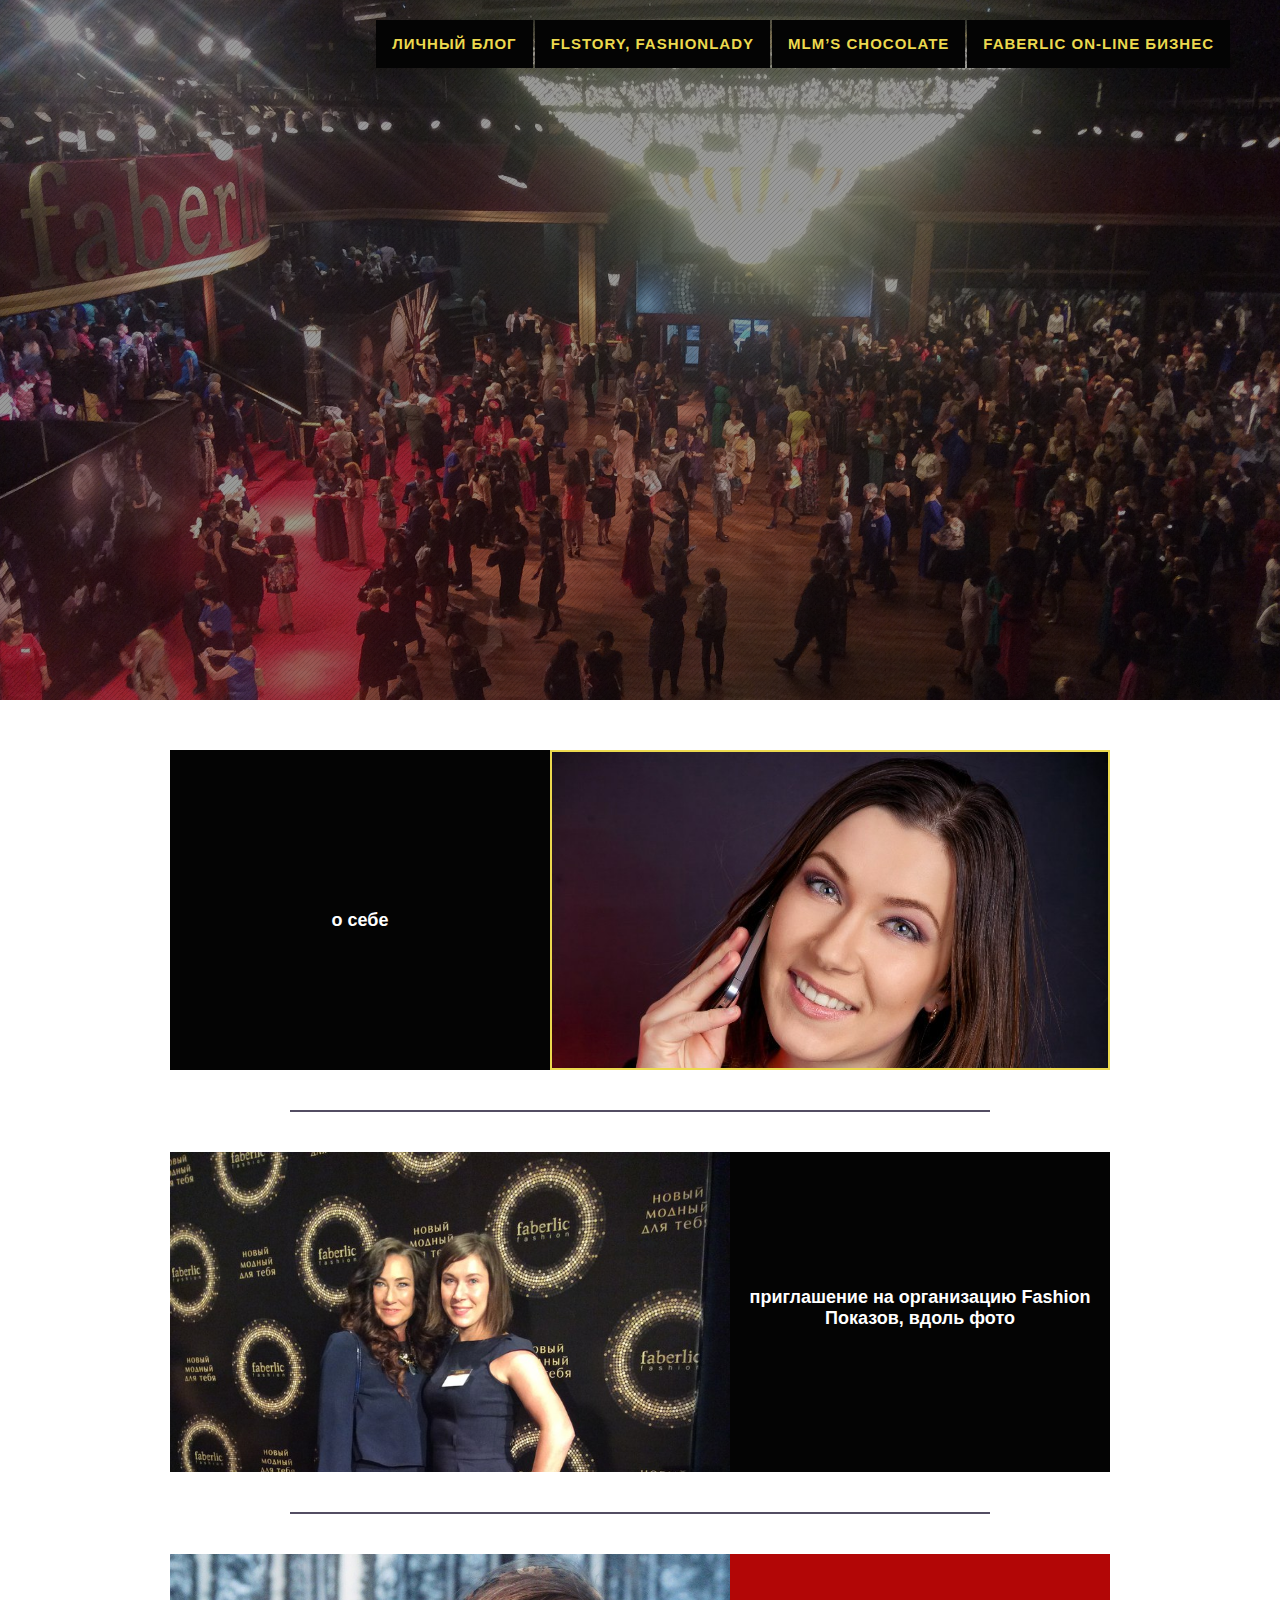
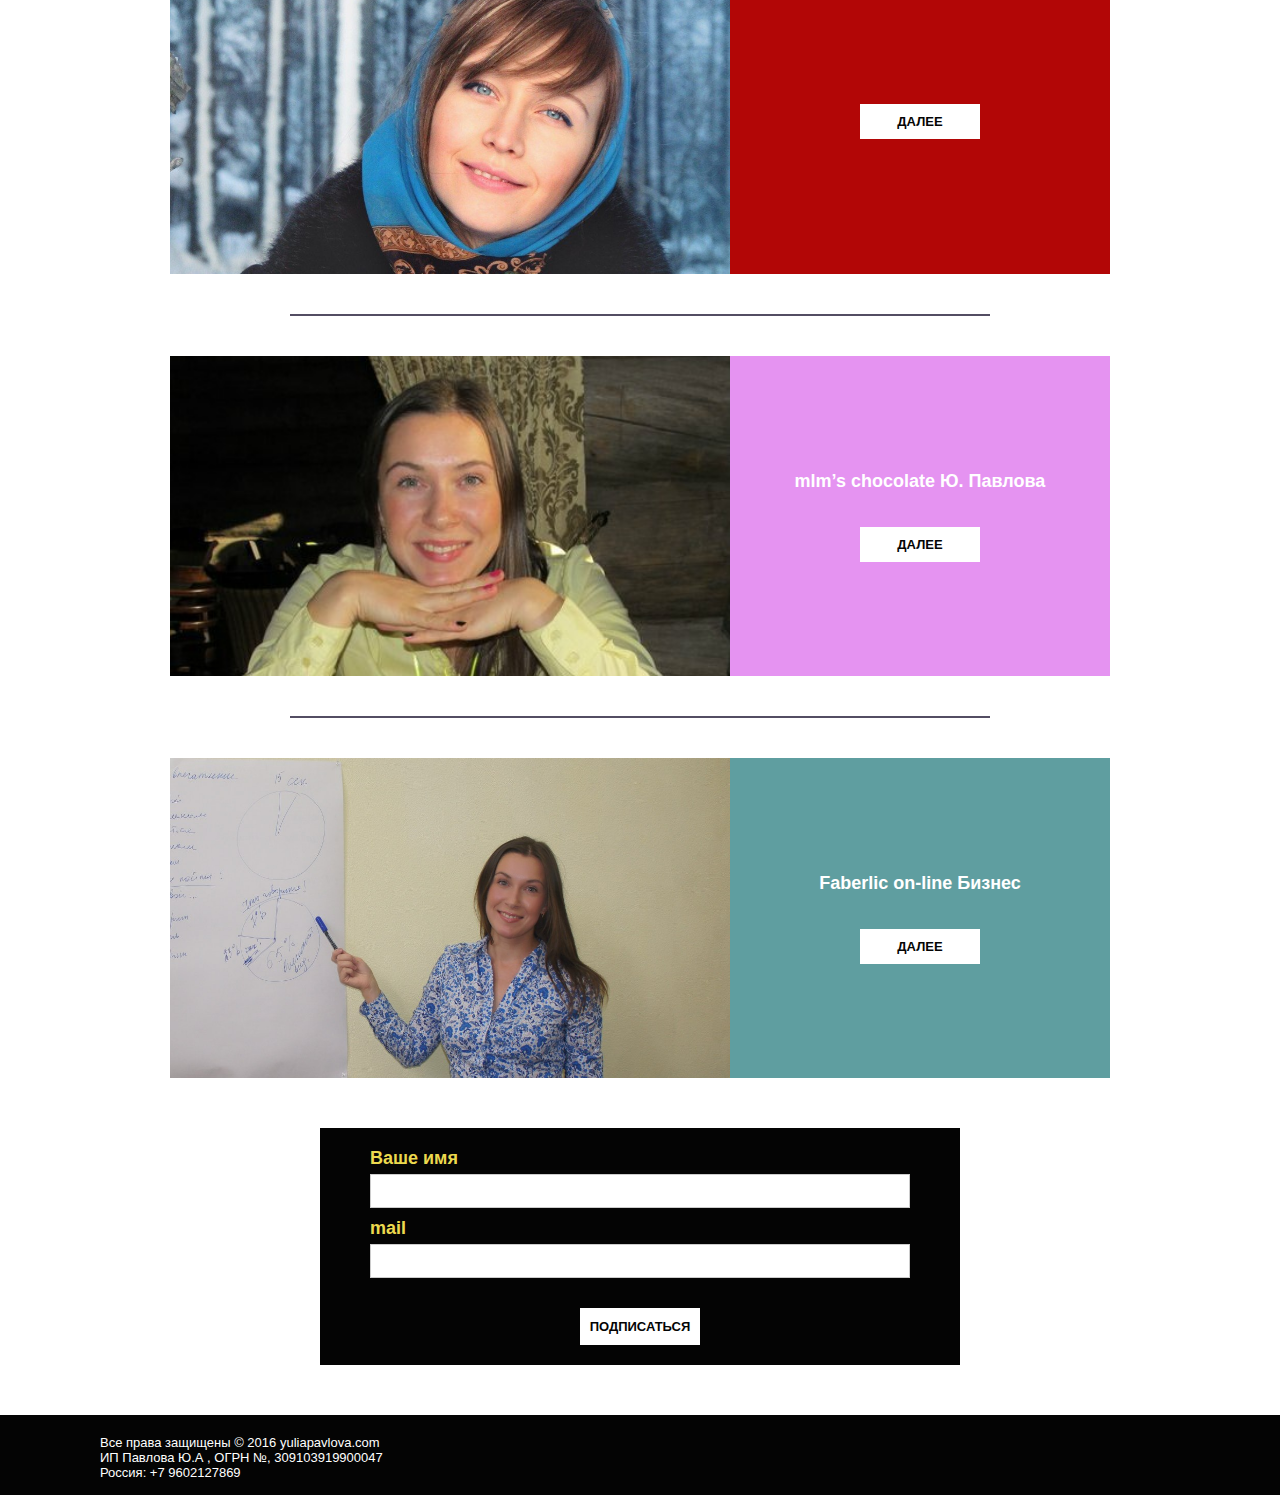
<file: index.html>
<!DOCTYPE html>
<html lang="en" xmlns="http://www.w3.org/1999/html" xmlns="http://www.w3.org/1999/html">
<head>
    <meta charset="utf-8">
    <meta http-equiv="X-UA-Compatible" content="IE=edge">
    <meta name="viewport" content="width=device-width, initial-scale=1">
    <title>Faberlic</title>
    <link rel="stylesheet" href="style/style.css">
</head>
<body>

<div class="header">
    <div class="backgroud"></div>
    <nav>
        <ul>
            <li>
                <a href="/" target="_blank">Личный Блог</a>
            </li>
            <li>
                <a href="magazine.html">FLStory, FashionLady</a>
            </li>
            <li>
                <a href="video.html">mlm’s chocolate</a>
            </li>
            <li>
                <a href="speakers.html">faberlic on-line бизнес</a>
            </li>
        </ul>
    </nav>
</div>

<div class="block-section">

    <div class="section section1">
        <div class="content">
            <div class="text">
                <h2>о себе</h2>
            </div>
            <div class="photo"></div>
        </div>
    </div>

    <div class="section section2">
        <hr>
        <div class="content">
            <div class="photo"></div>
            <div class="text">
                <h2>приглашение на организацию Fashion Показов, вдоль фото</h2>
            </div>
        </div>
    </div>

    <div class="section section3">
        <hr>
        <div class="content">
            <div class="photo"></div>
            <div class="text">
                <a href="speakers.html" class="btn">Далее</a>
            </div>
        </div>
    </div>

    <div class="section section4">
        <hr>
        <div class="content">
            <div class="photo"></div>
            <div class="text">
                <h2>mlm’s chocolate Ю. Павлова</h2>
                <a href="video.html" class="btn">Далее</a>
            </div>
        </div>
    </div>

    <div class="section section5">
        <hr>
        <div class="content">
            <div class="photo"></div>
            <div class="text">
                <h2>Faberlic on-line Бизнес</h2>
                <a href="video.html" class="btn btn-next">Далее</a>
            </div>
        </div>
    </div>

    <div class="form">
        <label>
            Ваше имя
            <input type="text">
        </label>
        <label>
            mail
            <input type="text">
        </label>
        <div class="submit">
            <button type="button" class="btn">Подписаться</button>
        </div>
    </div>

</div>

<div class="footer">
    <span>Все права защищены © 2016 yuliapavlova.com</span>
    <span>ИП Павлова Ю.А , ОГРН №, 309103919900047</span>
    <span>Россия: +7 9602127869</span>
</div>

</body>
</file>
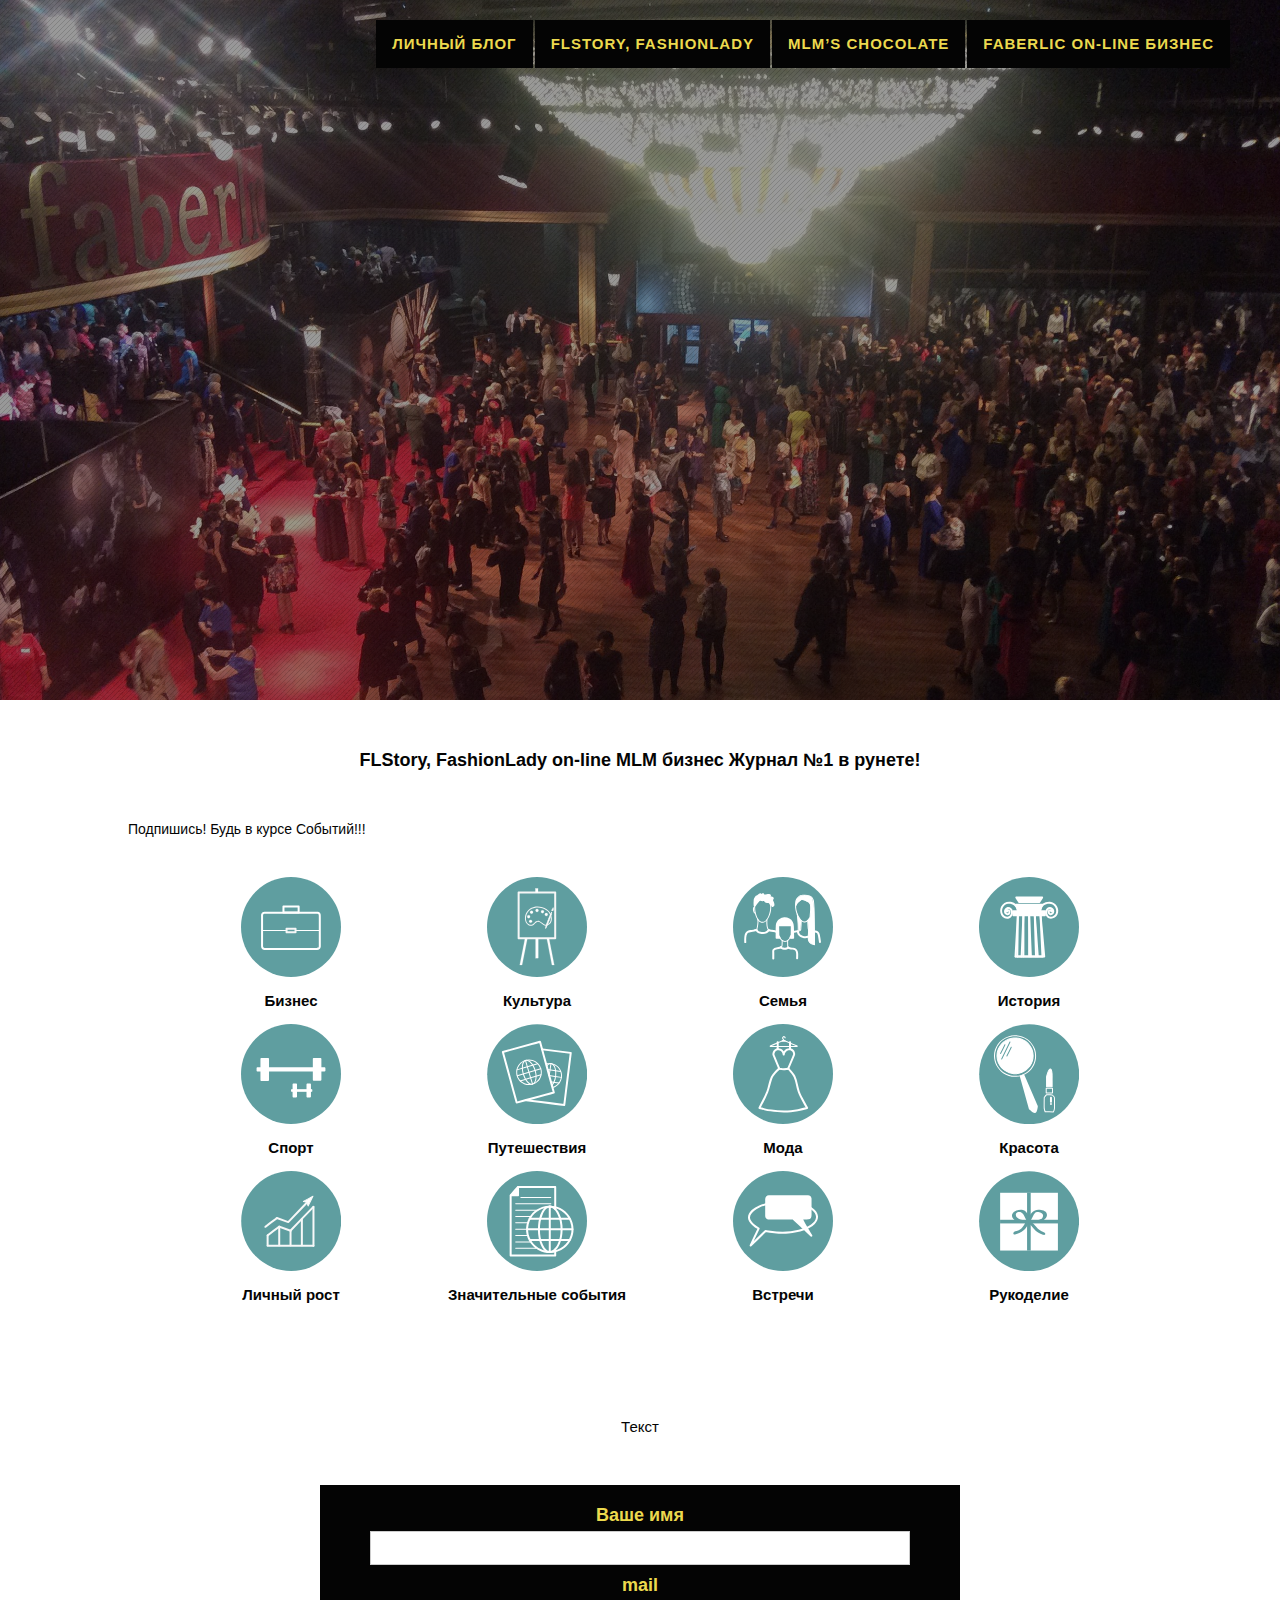
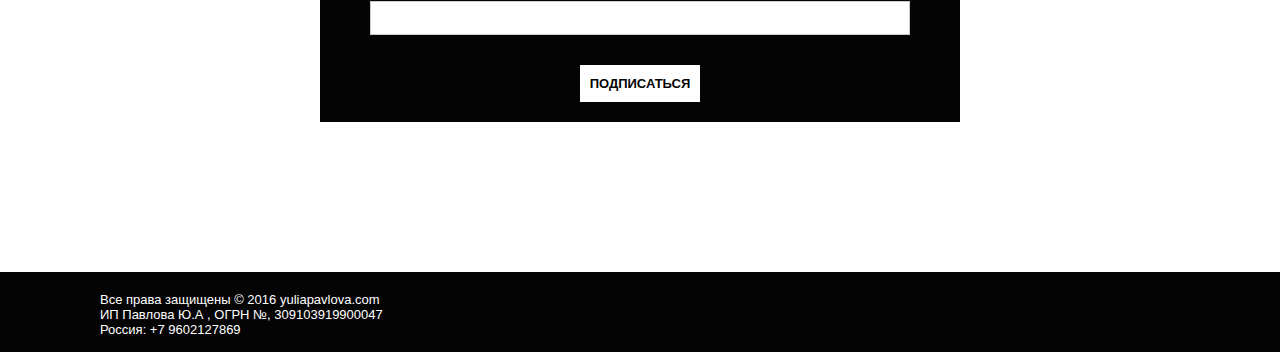
<file: magazine.html>
<!DOCTYPE html>
<html lang="en" xmlns="http://www.w3.org/1999/html" xmlns="http://www.w3.org/1999/html">
<head>
    <meta charset="utf-8">
    <meta http-equiv="X-UA-Compatible" content="IE=edge">
    <meta name="viewport" content="width=device-width, initial-scale=1">
    <title>Faberlic</title>
    <link rel="stylesheet" href="style/style.css">
</head>
<body>

<div class="header">
    <div class="backgroud"></div>
    <nav>
        <ul>
            <li>
                <a href="http://vkontekte/yuliapavlova3" target="_blank">Личный Блог</a>
            </li>
            <li>
                <a href="magazine.html">FLStory, FashionLady</a>
            </li>
            <li>
                <a href="video.html">mlm’s chocolate</a>
            </li>
            <li>
                <a href="speakers.html">faberlic on-line бизнес</a>
            </li>
        </ul>
    </nav>
</div>

<div class="block-magazine">

    <h2>FLStory, FashionLady on-line MLM бизнес Журнал №1 в рунете!</h2>


    <span class="left">Подпишись! Будь в курсе Событий!!!  </span>

    <ul>
        <li>
            <img src="img/sections/business.svg">
            <p>Бизнес</p>
        </li>
        <li>
            <img src="img/sections/art.svg">
            <p>Культура</p>
        </li>
        <li>
            <img src="img/sections/family.svg">
            <p>Семья</p>
        </li>
        <li>
            <img src="img/sections/history.svg">
            <p>История</p>
        </li>
        <li>
            <img src="img/sections/sport.svg">
            <p>Спорт</p>
        </li>
        <li>
            <img src="img/sections/traveling.svg">
            <p>Путешествия</p>
        </li>
        <li>
            <img src="img/sections/style.svg">
            <p>Мода</p>
        </li>
        <li>
            <img src="img/sections/beauty.svg">
            <p>Красота</p>
        </li>
        <li>
            <img src="img/sections/grow.svg">
            <p>Личный рост</p>
        </li>
        <li>
            <img src="img/sections/actions.svg">
            <p>Значительные события</p>
        </li>
        <li>
            <img src="img/sections/meet.svg">
            <p>Встречи</p>
        </li>
        <li>
            <img src="img/sections/handmade.svg">
            <p>Рукоделие</p>
        </li>
    </ul>

    <div class="description">
        Текст
    </div>

    <div class="form">
        <label>
            Ваше имя
            <input type="text">
        </label>
        <label>
            mail
            <input type="text">
        </label>
        <div class="submit">
            <button type="button" class="btn">Подписаться</button>
        </div>
    </div>


</div>
<div class="footer">
    <span>Все права защищены © 2016 yuliapavlova.com</span>
    <span>ИП Павлова Ю.А , ОГРН №, 309103919900047</span>
    <span>Россия: +7 9602127869</span>
</div>

</body>
</file>
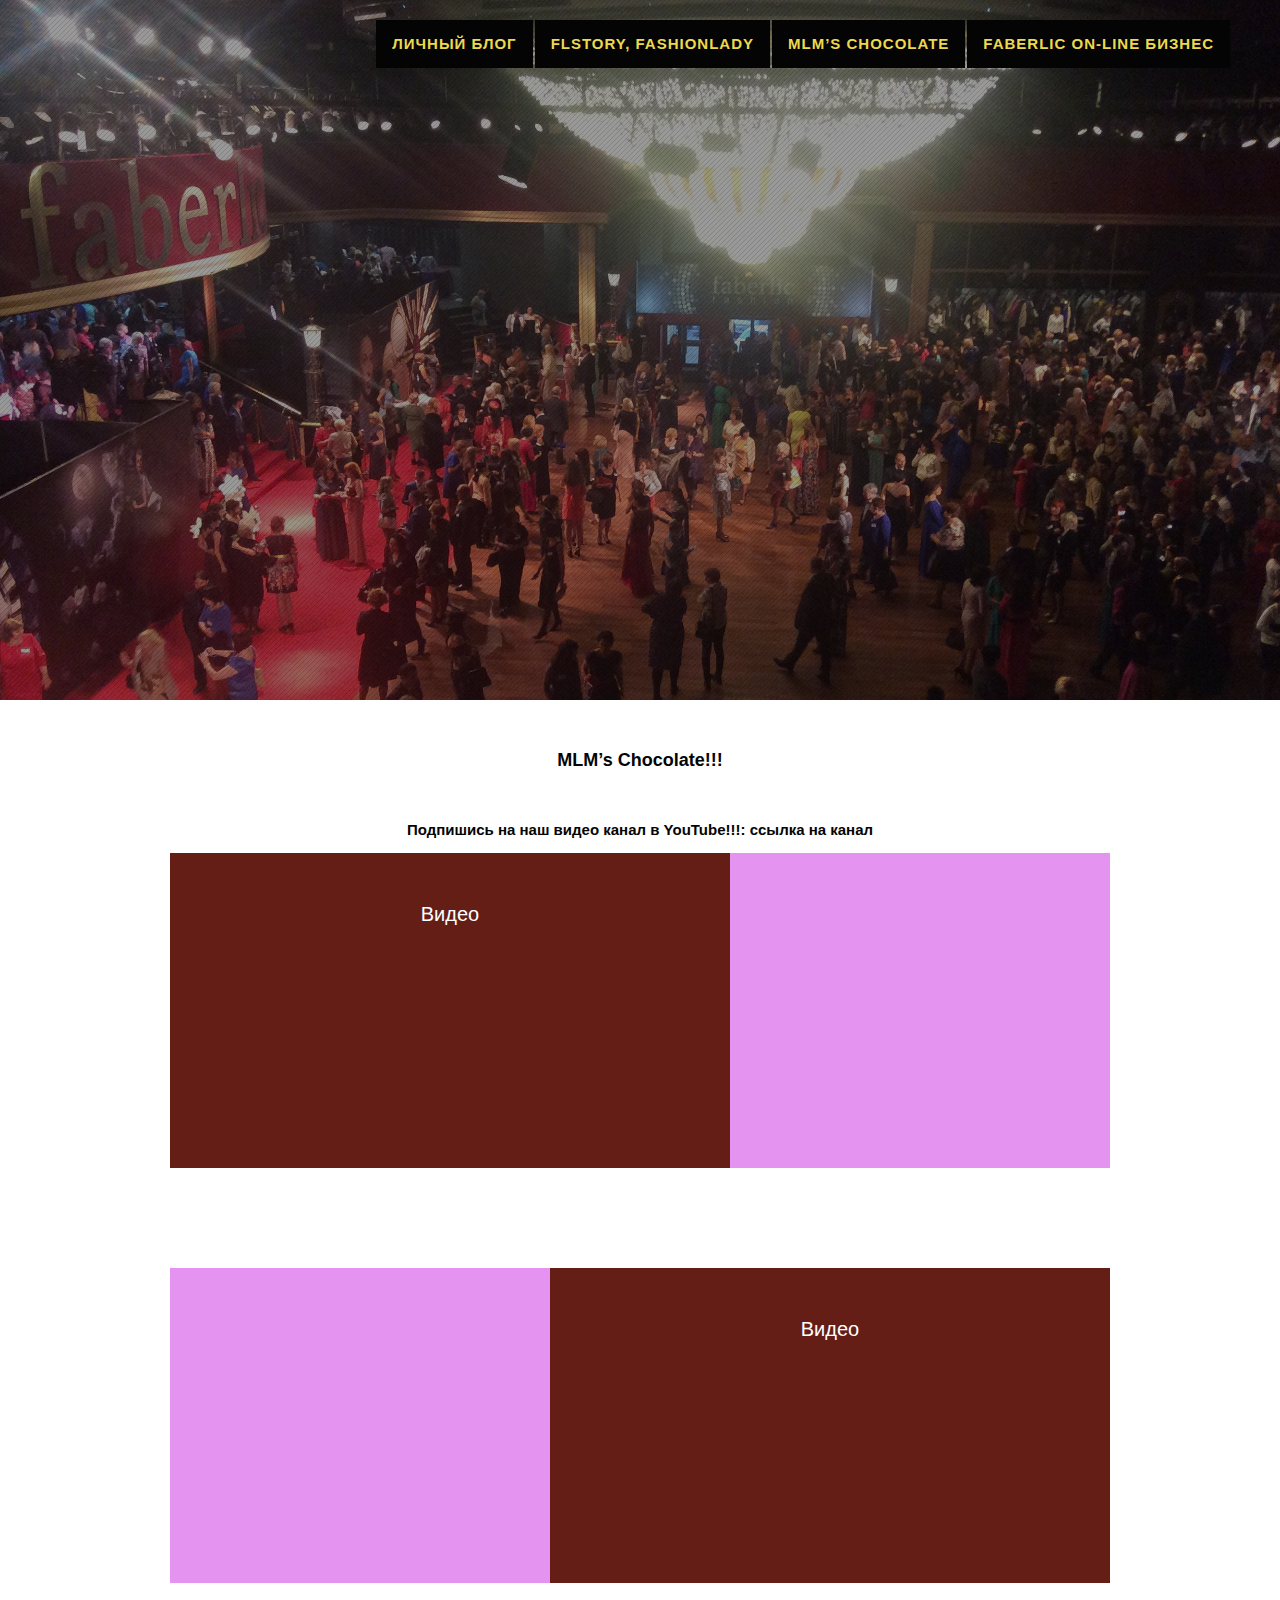
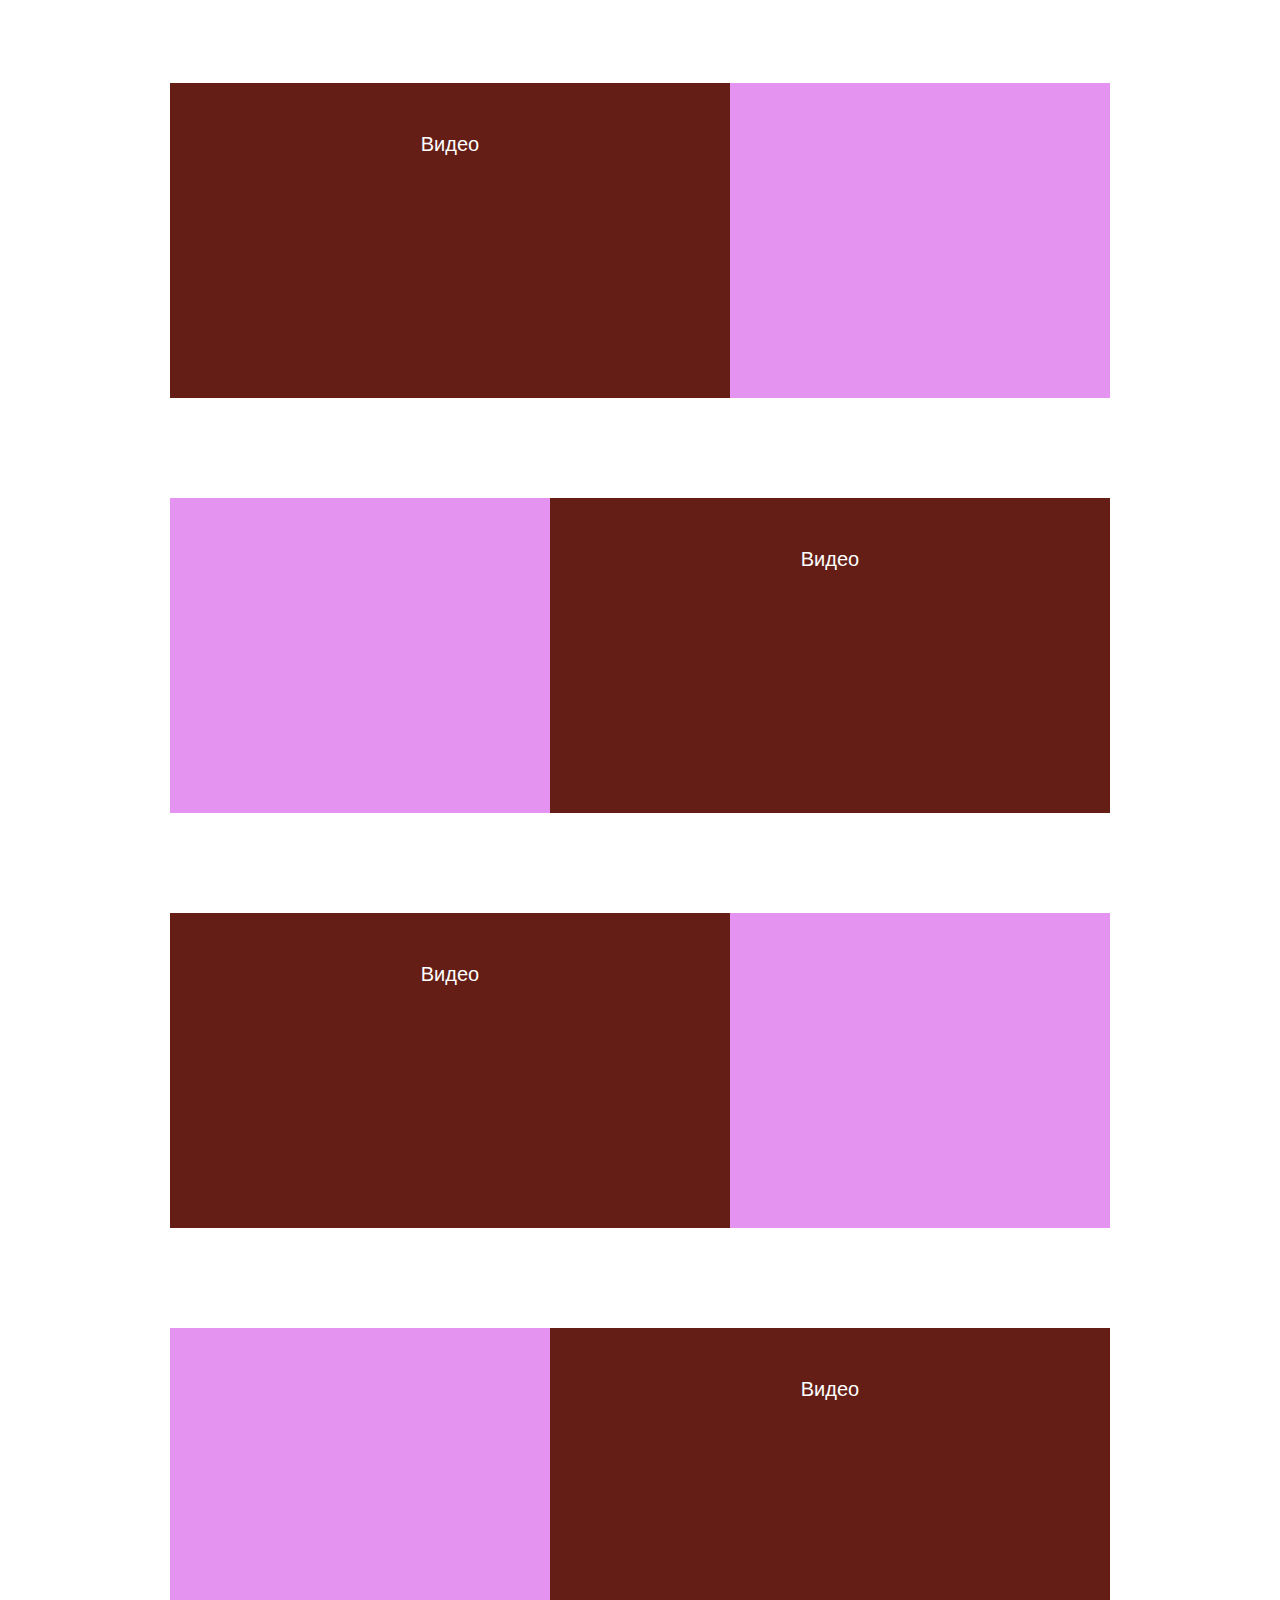
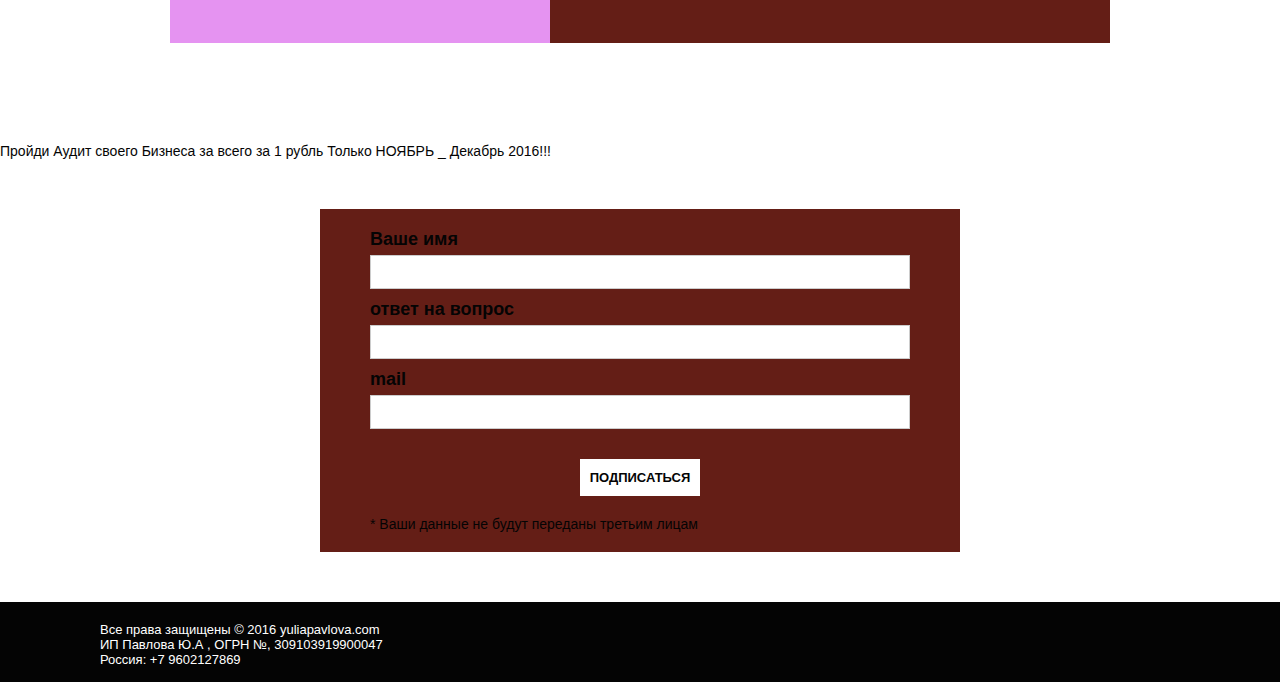
<file: video.html>
<!DOCTYPE html>
<html lang="en" xmlns="http://www.w3.org/1999/html" xmlns="http://www.w3.org/1999/html">
<head>
    <meta charset="utf-8">
    <meta http-equiv="X-UA-Compatible" content="IE=edge">
    <meta name="viewport" content="width=device-width, initial-scale=1">
    <title>Video</title>
    <link rel="stylesheet" href="style/style.css">
</head>
<body>

<div class="header">
    <div class="backgroud"></div>
    <nav>
        <ul>
            <li>
                <a href="http://vkontekte/yuliapavlova3" target="_blank">Личный Блог</a>
            </li>
            <li>
                <a href="magazine.html">FLStory, FashionLady</a>
            </li>
            <li>
                <a href="video.html">mlm’s chocolate</a>
            </li>
            <li>
                <a href="speakers.html">faberlic on-line бизнес</a>
            </li>
        </ul>
    </nav>
</div>

<div class="block-video">

    <h2>MLM’s  Chocolate!!!</h2>

    <h3>Подпишись на наш видео канал в YouTube!!!:  ссылка на канал</h3>

    <div class="video">
        <div class="iframe">
            Видео
        </div>
        <div class="description">
            <h2></h2>
        </div>
    </div>

    <div class="video">
        <div class="description">
            <h2></h2>
        </div>
        <div class="iframe">
            Видео
        </div>
    </div>

    <div class="video">
        <div class="iframe">
            Видео
        </div>
        <div class="description">
            <h2></h2>
        </div>
    </div>

    <div class="video">
        <div class="description">
            <h2></h2>
        </div>
        <div class="iframe">
            Видео
        </div>
    </div>

    <div class="video">
        <div class="iframe">
            Видео
        </div>
        <div class="description">
            <h2></h2>
        </div>
    </div>

    <div class="video">
        <div class="description">
            <h2></h2>
        </div>
        <div class="iframe">
            Видео
        </div>
    </div>

    <div class="text">
        Пройди Аудит своего Бизнеса за всего за 1 рубль Только НОЯБРЬ _ Декабрь 2016!!!
    </div>

    <div class="form">
        <label>
            Ваше имя
            <input type="text">
        </label>
        <label>
            ответ на вопрос
            <input type="text">
        </label>
        <label>
            mail
            <input type="text">
        </label>
        <div class="submit">
            <button type="button" class="btn">Подписаться</button>
        </div>
        <span>* Ваши данные не будут переданы третьим лицам</span>
    </div>

</div>

<div class="footer">
    <span>Все права защищены © 2016 yuliapavlova.com</span>
    <span>ИП Павлова Ю.А , ОГРН №, 309103919900047</span>
    <span>Россия: +7 9602127869</span>
</div>

</body>
</html>
</file>
<file: style/style.css>
html {
  margin: 0;
  font-family: Arial, Helvetica, sans-serif;
  color: #040404;
}
body {
  margin: 0;
  font-size: 0;
}
*,
*:before,
*:after {
  box-sizing: border-box;
}
h1 {
  text-align: center;
  font-size: 20px;
  font-weight: bold;
}
h2 {
  text-align: center;
  font-size: 18px;
  font-weight: bold;
}
h3 {
  text-align: center;
  font-size: 15px;
  font-weight: bold;
}
.btn {
  display: inline-block;
  padding-left: 5px;
  padding-right: 5px;
  margin: 0;
  line-height: 26px;
  font-size: 13px;
  border-radius: 0;
}
.btn:hover {
  cursor: pointer;
}
input {
  display: inline-block;
  padding-left: 5px;
  padding-right: 5px;
  margin: 0;
  background-color: #ffffff;
  line-height: 26px;
  font-size: 13px;
  border: 1px solid rgba(0, 0, 0, 0.2);
  border-radius: 3px;
}
.form {
  margin-top: 50px;
  margin-bottom: 50px;
  background-color: #040404;
  width: 640px;
  margin-left: auto;
  margin-right: auto;
  padding-top: 20px;
  padding-bottom: 20px;
  padding-left: 50px;
  padding-right: 50px;
}
.form label {
  color: #ECD94E;
  font-size: 18px;
  font-weight: bold;
}
.form label input {
  margin-top: 5px;
  border-radius: 0;
  line-height: 30px;
  font-size: 16px;
  font-weight: bold;
  width: 100%;
  margin-bottom: 10px;
}
.form .submit {
  text-align: center;
}
.form .submit button {
  line-height: 35px;
  text-transform: uppercase;
  background-color: #ffffff;
  color: #040404;
  width: 120px;
  margin-top: 20px;
  text-decoration: none;
  font-weight: bold;
  border: none;
  border-radius: 0;
}
.header {
  height: 700px;
  margin-bottom: 20px;
  position: relative;
  background: url(/img/background2.jpg) no-repeat center top;
  background-size: cover;
}
.header:after {
  content: '';
  background: rgba(0, 0, 0, 0.4) url(/img/bg-strip.png) repeat scroll 0 0;
  position: absolute;
  z-index: 0;
  width: 100%;
  height: 100%;
  top: 0;
  left: 0;
}
.header nav {
  position: absolute;
  right: 50px;
  top: 20px;
  z-index: 2;
}
.header nav ul {
  list-style: none;
  float: right;
}
.header nav ul li {
  display: inline-block;
  line-height: 16px;
  background-color: #040404;
  margin-left: 2px;
}
.header nav ul li a {
  color: #ECD94E;
  padding: 16px;
  display: block;
  font-size: 15px;
  text-decoration: none;
  font-weight: bold;
  text-transform: uppercase;
  letter-spacing: 1px;
}
.header nav ul li a:visited {
  color: #ECD94E;
}
.header nav ul li a:hover {
  cursor: pointer;
}
.footer {
  clear: both;
  height: 80px;
  background-color: #040404;
  color: white;
  font-size: 13px;
  padding-top: 20px;
  padding-left: 100px;
}
.footer span {
  display: block;
}
.block-video h2 {
  margin-top: 50px;
  margin-bottom: 50px;
}
.block-video .video {
  background-color: #641E16;
  margin-left: auto;
  margin-right: auto;
  width: 940px;
  height: 315px;
  margin-bottom: 100px;
  color: #040404;
}
.block-video .video .iframe {
  width: 560px;
  float: left;
  height: 100%;
  font-size: 20px;
  color: white;
  text-align: center;
  padding-top: 50px;
}
.block-video .video .description {
  display: inline-block;
  font-size: 15px;
  width: 380px;
  background-color: #E593F1;
  float: left;
  height: 100%;
  text-align: center;
}
.block-video .video .description h2 {
  padding-top: 60px;
}
.block-video .video .description p {
  display: block;
  font-size: 18px;
  font-weight: bold;
}
.block-video .text {
  text-align: left;
  font-size: 14px;
  color: #040404;
}
.block-video .form {
  background-color: #641E16;
}
.block-video .form label {
  color: #040404;
}
.block-video .form span {
  display: block;
  padding-top: 20px;
  color: #040404;
  font-size: 14px;
}
.block-section .section {
  margin-left: auto;
  margin-right: auto;
  color: #040404;
}
.block-section .section hr {
  width: 700px;
  background-color: #534e63;
  border: 0;
  height: 2px;
  margin-bottom: 40px;
  margin-top: 40px;
}
.block-section .section .content {
  height: 320px;
  width: 940px;
  margin-left: auto;
  margin-right: auto;
}
.block-section .section .content .photo {
  background-color: #5F9EA0;
  height: 100%;
  width: 560px;
  float: left;
  font-size: 20px;
  color: white;
  text-align: center;
  padding-top: 50px;
}
.block-section .section .content .text {
  height: 100%;
  width: 380px;
  float: left;
  text-align: center;
}
.block-section .section .content .text h2 {
  padding-top: 60px;
}
.block-section .section .content .text p {
  display: block;
  font-size: 18px;
  font-weight: bold;
}
.block-section .section .content .text .btn {
  line-height: 35px;
  text-transform: uppercase;
  background-color: #ffffff;
  color: #040404;
  width: 120px;
  margin-top: 20px;
  text-decoration: none;
  font-weight: bold;
  border: none;
  border-radius: 0;
}
.block-section .section .content .text .btn:visited {
  color: #040404;
}
.block-section .section1 {
  margin-top: 50px;
}
.block-section .section1 .content .text {
  color: #ffffff;
  background-color: #040404;
}
.block-section .section1 .content .text h2 {
  padding-top: 0;
  margin: 0;
  line-height: 340px;
}
.block-section .section1 .content .photo {
  background: url(/img/photo1.jpg) no-repeat center top;
  background-size: cover;
  border: 2px solid #ECD94E;
  background-position-y: 13%;
}
.block-section .section2 .content .text {
  color: #ffffff;
  background-color: #040404;
}
.block-section .section2 .content .text h2 {
  padding-top: 120px;
}
.block-section .section2 .content .photo {
  background: url(/img/photo2.jpg) no-repeat center top;
  background-size: cover;
}
.block-section .section3 .content .text {
  color: #ffffff;
  background-color: #B20606;
}
.block-section .section3 .content .text .btn {
  margin-top: 150px;
}
.block-section .section3 .content .photo {
  background: url(/img/photo3.jpg) no-repeat center top;
  background-size: cover;
  background-position-y: 26%;
}
.block-section .section4 .content .text {
  color: #ffffff;
  background-color: #E593F1;
}
.block-section .section4 .content .text h2 {
  padding-top: 100px;
}
.block-section .section4 .content .photo {
  background: url(/img/photo11.jpg) no-repeat center top;
  background-size: cover;
  background-position-y: 23%;
}
.block-section .section5 .content .text {
  color: #ffffff;
  background-color: #5F9EA0;
}
.block-section .section5 .content .text h2 {
  padding-top: 100px;
}
.block-section .section5 .content .photo {
  background: url(/img/photo16.jpg) no-repeat center top;
  background-size: cover;
}
.block-speakers {
  width: 80%;
  margin-left: auto;
  margin-right: auto;
  color: #040404;
  padding-bottom: 100px;
}
.block-speakers h2 {
  margin-top: 50px;
  margin-bottom: 50px;
}
.block-speakers .speaker {
  display: inline-block;
  float: left;
  width: 25%;
  text-align: center;
}
.block-speakers .speaker img {
  height: 200px;
  width: 200px;
  background-color: #5F9EA0;
  border-radius: 50%;
  overflow: hidden;
  display: inline-block;
}
.block-speakers .speaker p {
  margin-top: 5px;
  margin-bottom: 5px;
  font-size: 18px;
  font-weight: bold;
}
.block-speakers .description {
  clear: both;
  padding-top: 100px;
  text-align: center;
  font-size: 15px;
}
.block-speakers .notice {
  text-align: center;
  padding-top: 150px;
  width: 300px;
  margin-left: auto;
  margin-right: auto;
}
.block-speakers .notice input {
  display: inline-block;
  width: 100%;
  margin-bottom: 10px;
}
.block-speakers .notice .btn {
  width: 120px;
  color: #ffffff;
  font-weight: bold;
  background-color: #5F9EA0;
}
.block-magazine {
  width: 80%;
  margin-left: auto;
  margin-right: auto;
  padding-bottom: 100px;
  text-align: center;
}
.block-magazine .left {
  display: block;
  font-size: 14px;
  margin-bottom: 40px;
  text-align: left;
}
.block-magazine h2 {
  margin-top: 50px;
  margin-bottom: 50px;
}
.block-magazine ul {
  list-style: none;
}
.block-magazine ul li {
  display: inline-block;
  float: left;
  width: 25%;
  text-align: center;
}
.block-magazine ul li img {
  width: 100px;
  height: auto;
}
.block-magazine ul li p {
  font-size: 15px;
  font-weight: bold;
}
.block-magazine:after {
  clear: both;
}
.block-magazine .description {
  clear: both;
  padding-top: 100px;
  text-align: center;
  font-size: 15px;
}
.block-magazine .btn {
  margin-top: 50px;
  width: 120px;
  color: #ffffff;
  font-weight: bold;
  background-color: #5F9EA0;
}
</file>
